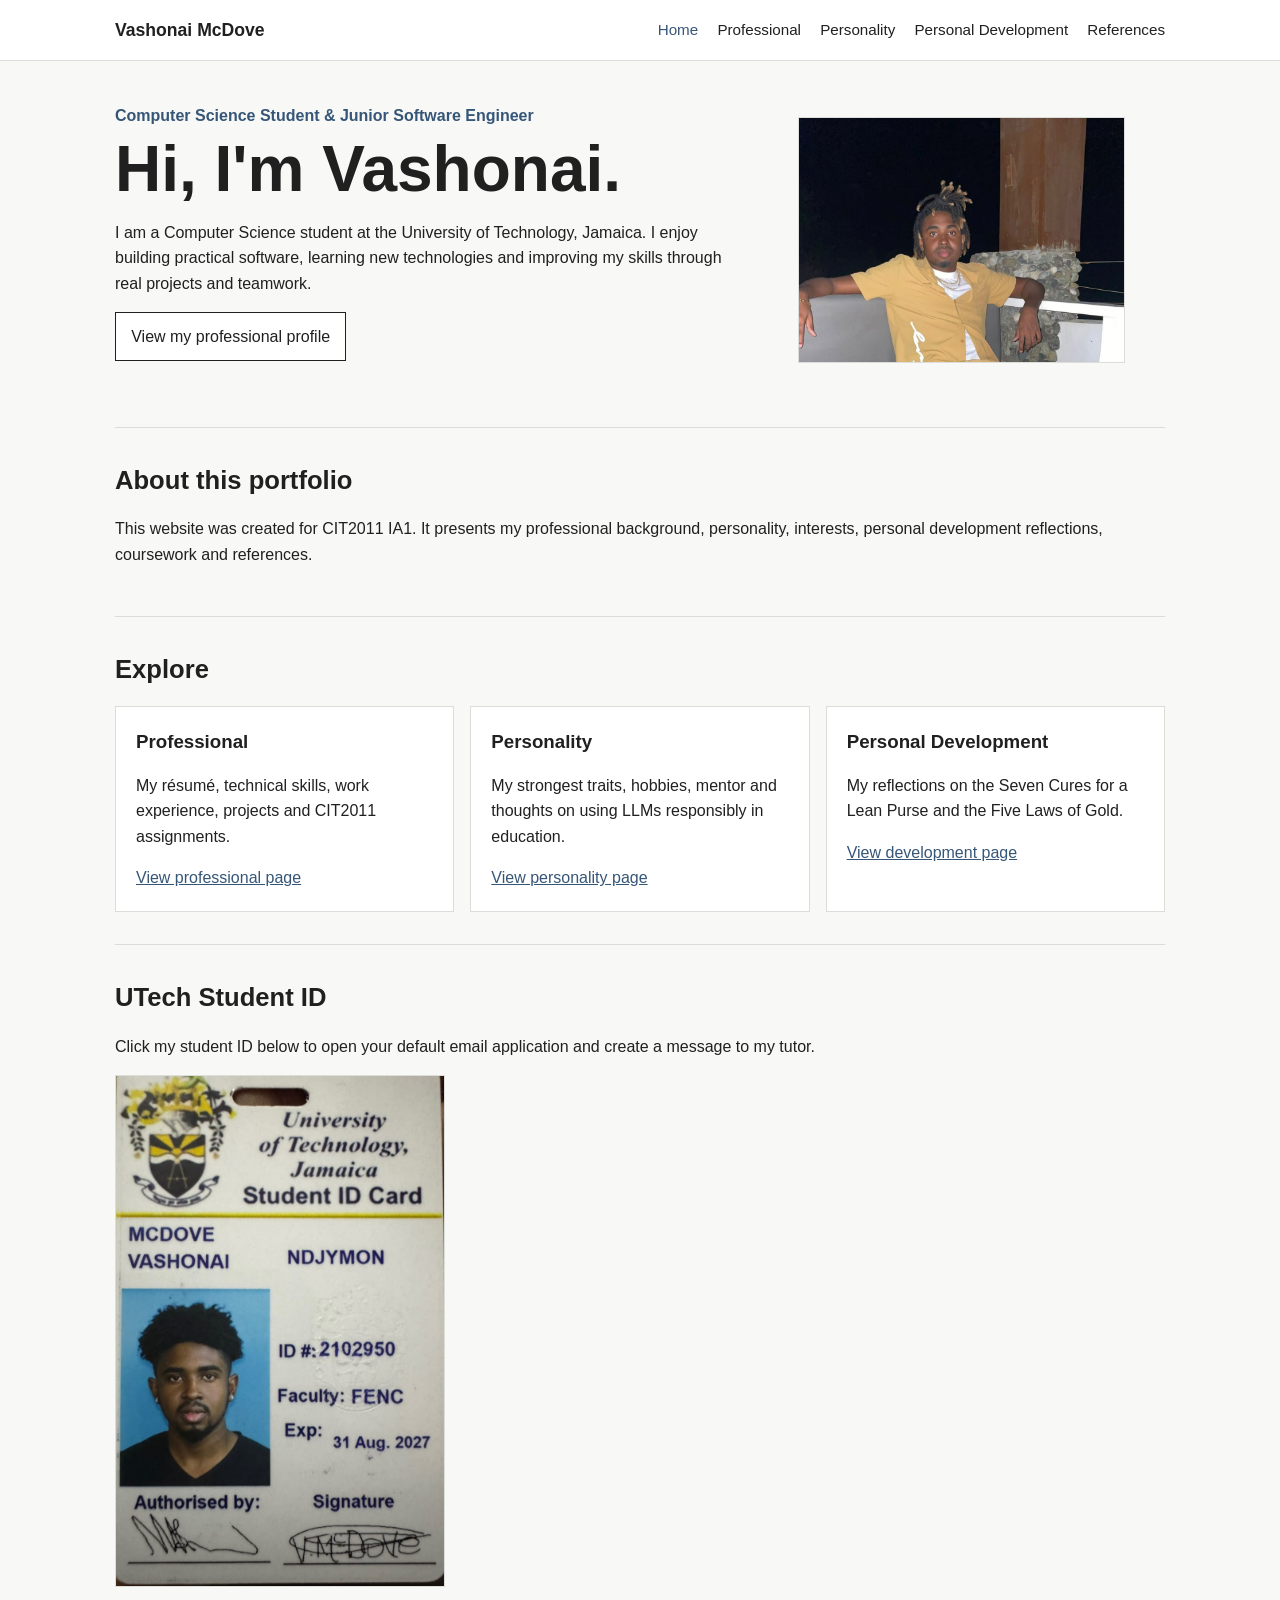
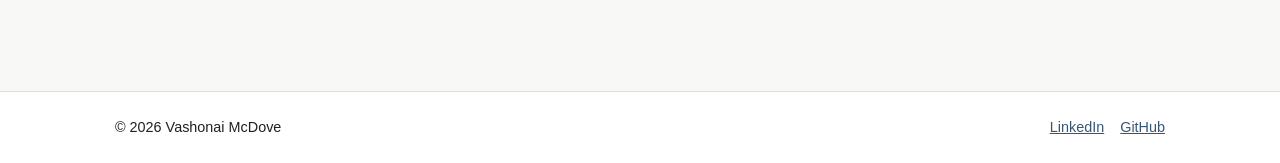
<file: Codes/index.html>
<!DOCTYPE html>
<html lang="en">
<head>
  <meta charset="UTF-8">
  <meta name="viewport" content="width=device-width, initial-scale=1.0">
  <meta name="description" content="Portfolio website for Vashonai McDove, Computer Science student at the University of Technology, Jamaica.">
  <title>Vashonai McDove | Portfolio</title>
  <link rel="stylesheet" href="../style.css">
</head>
<body>
  <header class="site-header">
    <div class="nav-wrap">
      <p class="brand">Vashonai McDove</p>
      <nav aria-label="Main navigation">
        <ul>
          <li><a href="index.html" aria-current="page">Home</a></li>
          <li><a href="professional.html">Professional</a></li>
          <li><a href="personality.html">Personality</a></li>
          <li><a href="development.html">Personal Development</a></li>
          <li><a href="references.html">References</a></li>
        </ul>
      </nav>
    </div>
  </header>

  <main>
    <section class="hero">
      <div class="hero-copy">
        <p class="eyebrow">Computer Science Student &amp; Junior Software Engineer</p>
        <h1>Hi, I'm Vashonai.</h1>
        <p>I am a Computer Science student at the University of Technology, Jamaica. I enjoy building practical software, learning new technologies and improving my skills through real projects and teamwork.</p>
        <p><a class="button-link" href="professional.html">View my professional profile</a></p>
      </div>
      <figure class="hero-photo-wrap">
        <img class="profile-photo" src="../Assets/images/profile.jpeg" alt="Portrait of Vashonai McDove">
      </figure>
    </section>

    <section class="section" id="about">
      <h2 class="section-title">About this portfolio</h2>
      <p>This website was created for CIT2011 IA1. It presents my professional background, personality, interests, personal development reflections, coursework and references.</p>
    </section>

    <section class="section">
      <h2 class="section-title">Explore</h2>
      <div class="grid three">
        <article class="card">
          <h3>Professional</h3>
          <p>My résumé, technical skills, work experience, projects and CIT2011 assignments.</p>
          <a href="professional.html">View professional page</a>
        </article>
        <article class="card">
          <h3>Personality</h3>
          <p>My strongest traits, hobbies, mentor and thoughts on using LLMs responsibly in education.</p>
          <a href="personality.html">View personality page</a>
        </article>
        <article class="card">
          <h3>Personal Development</h3>
          <p>My reflections on the Seven Cures for a Lean Purse and the Five Laws of Gold.</p>
          <a href="development.html">View development page</a>
        </article>
      </div>
    </section>

    <section class="section">
      <h2 class="section-title">UTech Student ID</h2>
      <p>Click my student ID below to open your default email application and create a message to my tutor.</p>
      <a class="id-mail-link" href="mailto:CAnuli@utech.edu.jm?subject=CIT2011%20IA1%20Portfolio%20-%20Vashonai%20McDove%20-%202102950" aria-label="Email CIT2011 tutor C. Anuli">
        <img class="student-id-image" src="../Assets/images/utech-id.jpeg" alt="University of Technology Jamaica student ID for Vashonai McDove">
      </a>
    </section>
  </main>

  <footer class="site-footer">
    <div class="footer-wrap">
      <span>&copy; 2026 Vashonai McDove</span>
      <div class="footer-links">
        <a href="https://www.linkedin.com/in/vashonai-mcdove-60224920a/" target="_blank" rel="noopener">LinkedIn</a>
        <a href="https://github.com/vashonai" target="_blank" rel="noopener">GitHub</a>
      </div>
    </div>
  </footer>
</body>
</html>
</file>
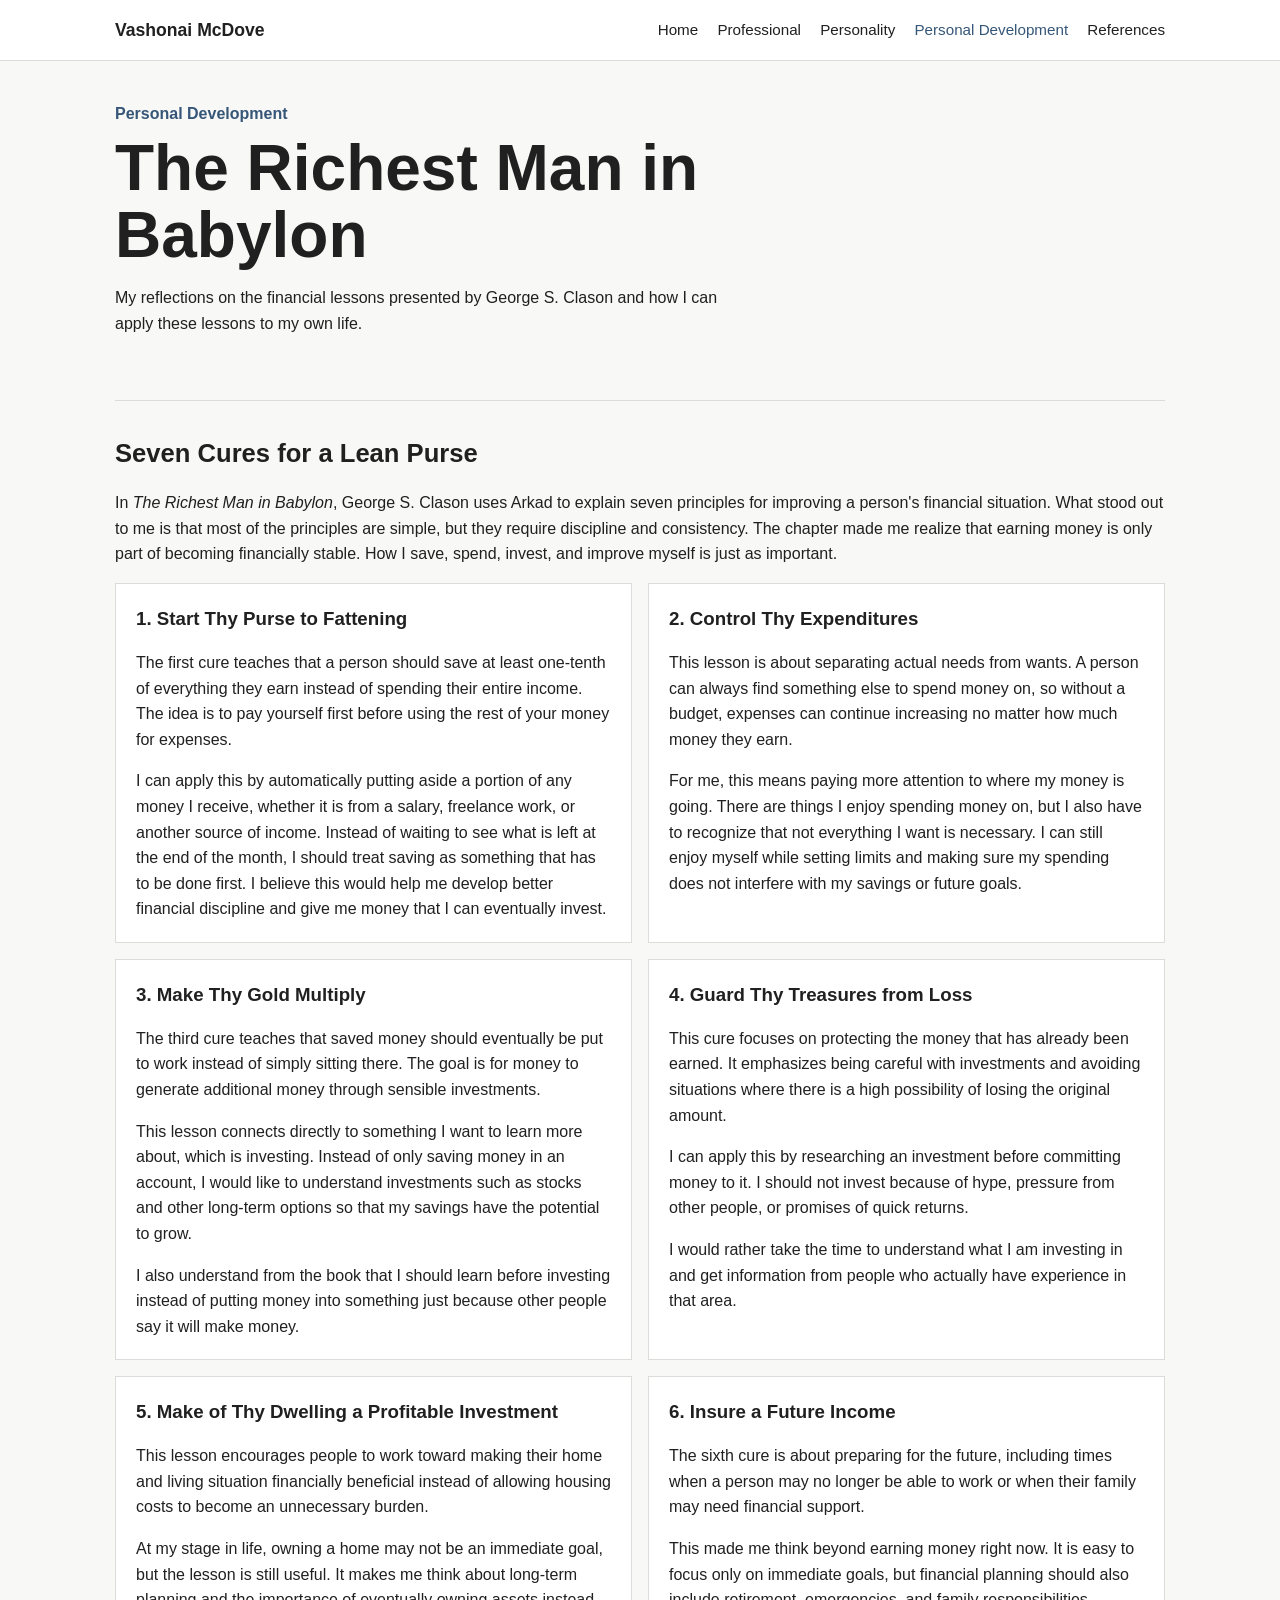
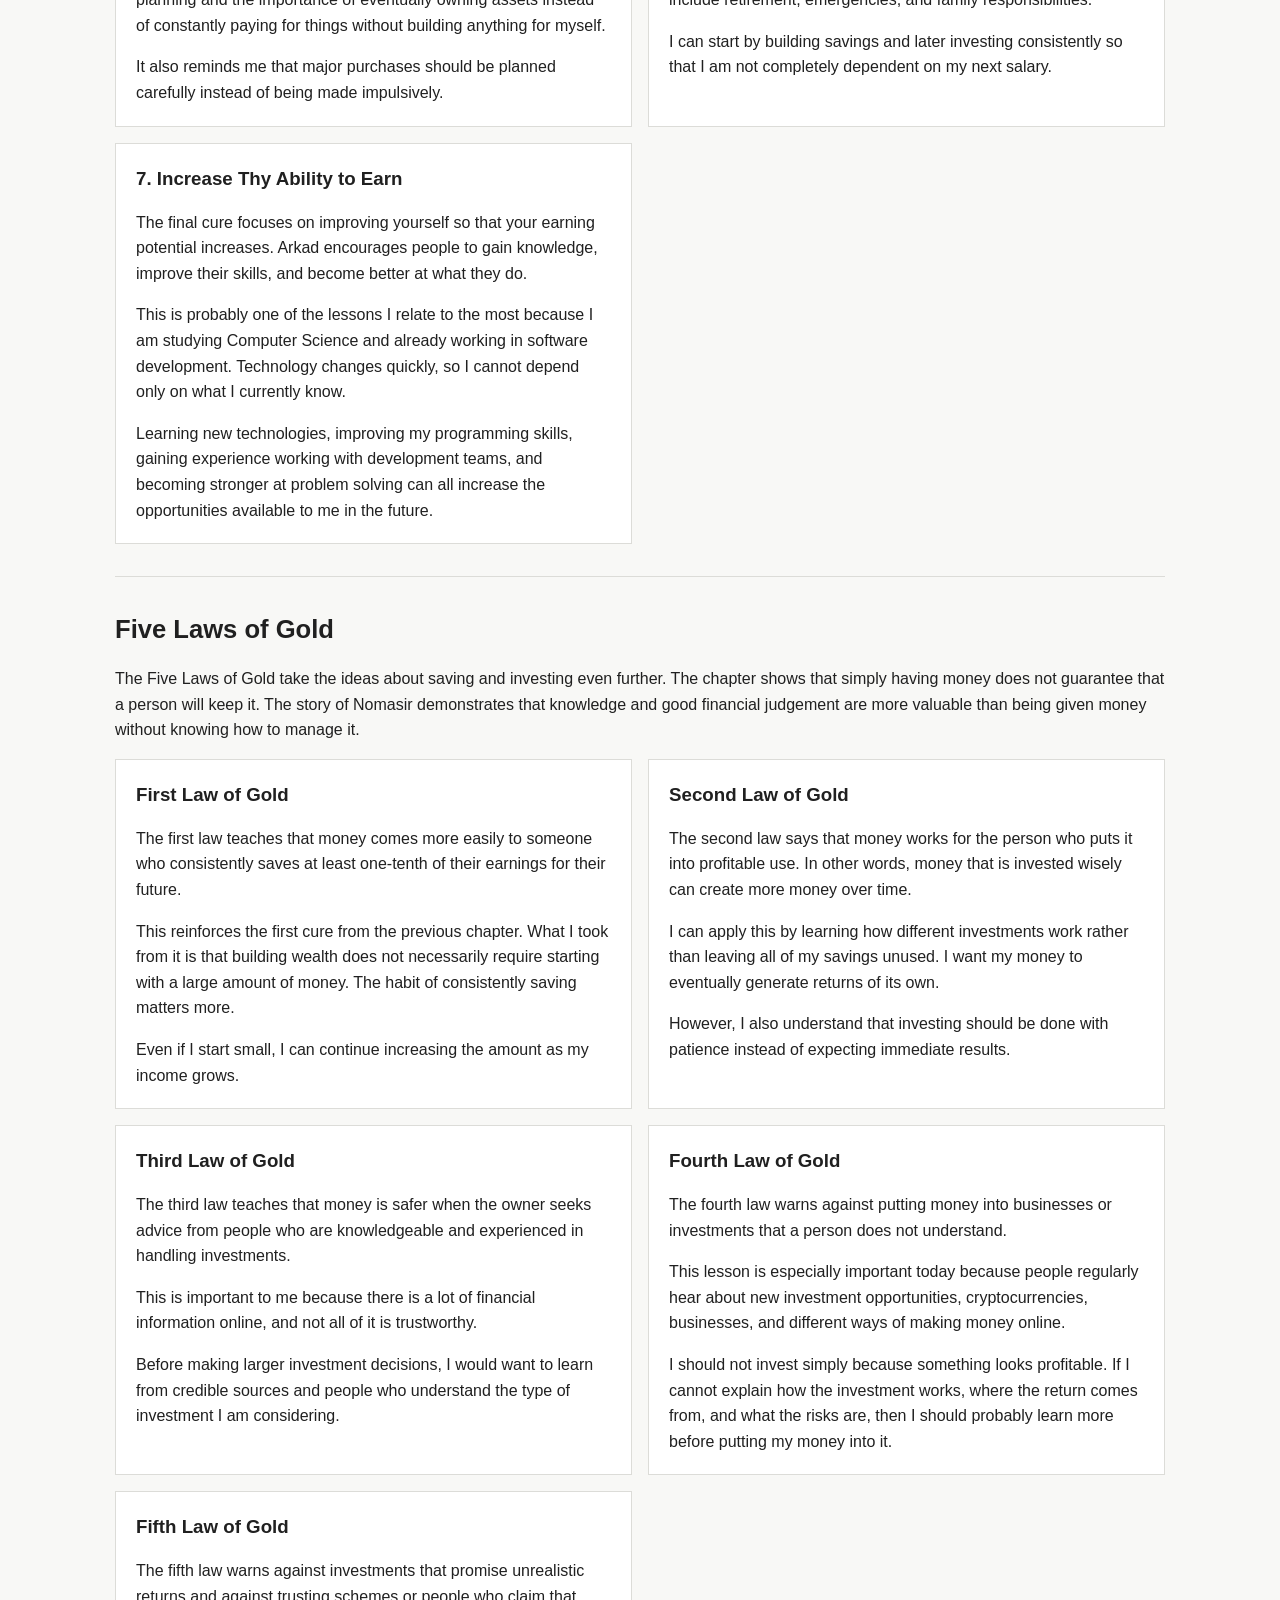
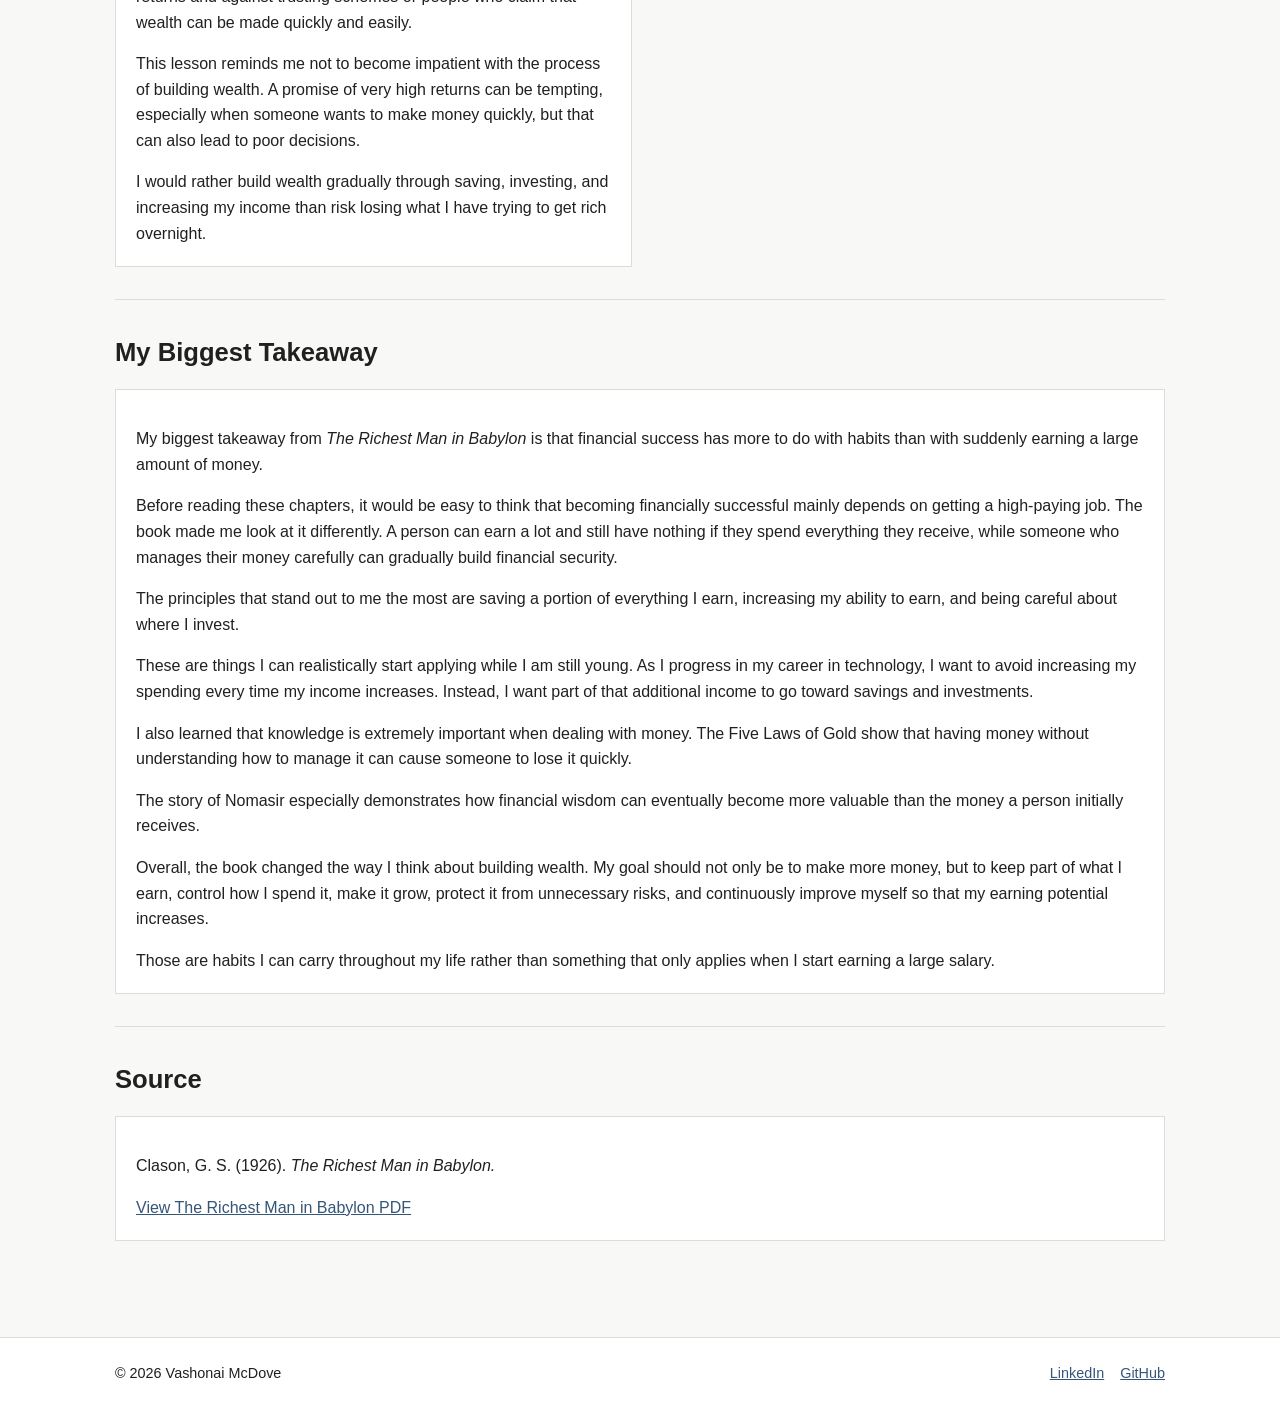
<file: Codes/development.html>
<!doctype html>
<html lang="en">
  <head>
    <meta charset="UTF-8" />
    <meta name="viewport" content="width=device-width, initial-scale=1.0" />
    <meta
      name="description"
      content="Personal development reflections by Vashonai McDove."
    />
    <title>Personal Development | Vashonai McDove</title>
    <link rel="stylesheet" href="../style.css" />
  </head>

  <body>
    <header class="site-header">
      <div class="nav-wrap">
        <p class="brand">Vashonai McDove</p>

        <nav aria-label="Main navigation">
          <ul>
            <li><a href="index.html">Home</a></li>
            <li><a href="professional.html">Professional</a></li>
            <li><a href="personality.html">Personality</a></li>
            <li>
              <a href="development.html" aria-current="page">
                Personal Development
              </a>
            </li>
            <li><a href="references.html">References</a></li>
          </ul>
        </nav>
      </div>
    </header>

    <main>
      <section class="hero">
        <div class="hero-copy">
          <p class="eyebrow">Personal Development</p>

          <h1>The Richest Man in Babylon</h1>

          <p>
            My reflections on the financial lessons presented by George S.
            Clason and how I can apply these lessons to my own life.
          </p>
        </div>
      </section>

      <section class="section">
        <h2 class="section-title">Seven Cures for a Lean Purse</h2>

        <p>
          In <em>The Richest Man in Babylon</em>, George S. Clason uses Arkad to
          explain seven principles for improving a person's financial situation.
          What stood out to me is that most of the principles are simple, but
          they require discipline and consistency. The chapter made me realize
          that earning money is only part of becoming financially stable. How I
          save, spend, invest, and improve myself is just as important.
        </p>

        <div class="grid two">
          <article class="card">
            <h3>1. Start Thy Purse to Fattening</h3>

            <p>
              The first cure teaches that a person should save at least
              one-tenth of everything they earn instead of spending their entire
              income. The idea is to pay yourself first before using the rest of
              your money for expenses.
            </p>

            <p>
              I can apply this by automatically putting aside a portion of any
              money I receive, whether it is from a salary, freelance work, or
              another source of income. Instead of waiting to see what is left
              at the end of the month, I should treat saving as something that
              has to be done first. I believe this would help me develop better
              financial discipline and give me money that I can eventually
              invest.
            </p>
          </article>

          <article class="card">
            <h3>2. Control Thy Expenditures</h3>

            <p>
              This lesson is about separating actual needs from wants. A person
              can always find something else to spend money on, so without a
              budget, expenses can continue increasing no matter how much money
              they earn.
            </p>

            <p>
              For me, this means paying more attention to where my money is
              going. There are things I enjoy spending money on, but I also have
              to recognize that not everything I want is necessary. I can still
              enjoy myself while setting limits and making sure my spending does
              not interfere with my savings or future goals.
            </p>
          </article>

          <article class="card">
            <h3>3. Make Thy Gold Multiply</h3>

            <p>
              The third cure teaches that saved money should eventually be put
              to work instead of simply sitting there. The goal is for money to
              generate additional money through sensible investments.
            </p>

            <p>
              This lesson connects directly to something I want to learn more
              about, which is investing. Instead of only saving money in an
              account, I would like to understand investments such as stocks and
              other long-term options so that my savings have the potential to
              grow.
            </p>

            <p>
              I also understand from the book that I should learn before
              investing instead of putting money into something just because
              other people say it will make money.
            </p>
          </article>

          <article class="card">
            <h3>4. Guard Thy Treasures from Loss</h3>

            <p>
              This cure focuses on protecting the money that has already been
              earned. It emphasizes being careful with investments and avoiding
              situations where there is a high possibility of losing the
              original amount.
            </p>

            <p>
              I can apply this by researching an investment before committing
              money to it. I should not invest because of hype, pressure from
              other people, or promises of quick returns.
            </p>

            <p>
              I would rather take the time to understand what I am investing in
              and get information from people who actually have experience in
              that area.
            </p>
          </article>

          <article class="card">
            <h3>5. Make of Thy Dwelling a Profitable Investment</h3>

            <p>
              This lesson encourages people to work toward making their home and
              living situation financially beneficial instead of allowing
              housing costs to become an unnecessary burden.
            </p>

            <p>
              At my stage in life, owning a home may not be an immediate goal,
              but the lesson is still useful. It makes me think about long-term
              planning and the importance of eventually owning assets instead of
              constantly paying for things without building anything for myself.
            </p>

            <p>
              It also reminds me that major purchases should be planned
              carefully instead of being made impulsively.
            </p>
          </article>

          <article class="card">
            <h3>6. Insure a Future Income</h3>

            <p>
              The sixth cure is about preparing for the future, including times
              when a person may no longer be able to work or when their family
              may need financial support.
            </p>

            <p>
              This made me think beyond earning money right now. It is easy to
              focus only on immediate goals, but financial planning should also
              include retirement, emergencies, and family responsibilities.
            </p>

            <p>
              I can start by building savings and later investing consistently
              so that I am not completely dependent on my next salary.
            </p>
          </article>

          <article class="card">
            <h3>7. Increase Thy Ability to Earn</h3>

            <p>
              The final cure focuses on improving yourself so that your earning
              potential increases. Arkad encourages people to gain knowledge,
              improve their skills, and become better at what they do.
            </p>

            <p>
              This is probably one of the lessons I relate to the most because I
              am studying Computer Science and already working in software
              development. Technology changes quickly, so I cannot depend only
              on what I currently know.
            </p>

            <p>
              Learning new technologies, improving my programming skills,
              gaining experience working with development teams, and becoming
              stronger at problem solving can all increase the opportunities
              available to me in the future.
            </p>
          </article>
        </div>
      </section>

      <section class="section">
        <h2 class="section-title">Five Laws of Gold</h2>

        <p>
          The Five Laws of Gold take the ideas about saving and investing even
          further. The chapter shows that simply having money does not guarantee
          that a person will keep it. The story of Nomasir demonstrates that
          knowledge and good financial judgement are more valuable than being
          given money without knowing how to manage it.
        </p>

        <div class="grid two">
          <article class="card">
            <h3>First Law of Gold</h3>

            <p>
              The first law teaches that money comes more easily to someone who
              consistently saves at least one-tenth of their earnings for their
              future.
            </p>

            <p>
              This reinforces the first cure from the previous chapter. What I
              took from it is that building wealth does not necessarily require
              starting with a large amount of money. The habit of consistently
              saving matters more.
            </p>

            <p>
              Even if I start small, I can continue increasing the amount as my
              income grows.
            </p>
          </article>

          <article class="card">
            <h3>Second Law of Gold</h3>

            <p>
              The second law says that money works for the person who puts it
              into profitable use. In other words, money that is invested wisely
              can create more money over time.
            </p>

            <p>
              I can apply this by learning how different investments work rather
              than leaving all of my savings unused. I want my money to
              eventually generate returns of its own.
            </p>

            <p>
              However, I also understand that investing should be done with
              patience instead of expecting immediate results.
            </p>
          </article>

          <article class="card">
            <h3>Third Law of Gold</h3>

            <p>
              The third law teaches that money is safer when the owner seeks
              advice from people who are knowledgeable and experienced in
              handling investments.
            </p>

            <p>
              This is important to me because there is a lot of financial
              information online, and not all of it is trustworthy.
            </p>

            <p>
              Before making larger investment decisions, I would want to learn
              from credible sources and people who understand the type of
              investment I am considering.
            </p>
          </article>

          <article class="card">
            <h3>Fourth Law of Gold</h3>

            <p>
              The fourth law warns against putting money into businesses or
              investments that a person does not understand.
            </p>

            <p>
              This lesson is especially important today because people regularly
              hear about new investment opportunities, cryptocurrencies,
              businesses, and different ways of making money online.
            </p>

            <p>
              I should not invest simply because something looks profitable. If
              I cannot explain how the investment works, where the return comes
              from, and what the risks are, then I should probably learn more
              before putting my money into it.
            </p>
          </article>

          <article class="card">
            <h3>Fifth Law of Gold</h3>

            <p>
              The fifth law warns against investments that promise unrealistic
              returns and against trusting schemes or people who claim that
              wealth can be made quickly and easily.
            </p>

            <p>
              This lesson reminds me not to become impatient with the process of
              building wealth. A promise of very high returns can be tempting,
              especially when someone wants to make money quickly, but that can
              also lead to poor decisions.
            </p>

            <p>
              I would rather build wealth gradually through saving, investing,
              and increasing my income than risk losing what I have trying to
              get rich overnight.
            </p>
          </article>
        </div>
      </section>

      <section class="section">
        <h2 class="section-title">My Biggest Takeaway</h2>

        <div class="card">
          <p>
            My biggest takeaway from <em>The Richest Man in Babylon</em> is that
            financial success has more to do with habits than with suddenly
            earning a large amount of money.
          </p>

          <p>
            Before reading these chapters, it would be easy to think that
            becoming financially successful mainly depends on getting a
            high-paying job. The book made me look at it differently. A person
            can earn a lot and still have nothing if they spend everything they
            receive, while someone who manages their money carefully can
            gradually build financial security.
          </p>

          <p>
            The principles that stand out to me the most are saving a portion of
            everything I earn, increasing my ability to earn, and being careful
            about where I invest.
          </p>

          <p>
            These are things I can realistically start applying while I am still
            young. As I progress in my career in technology, I want to avoid
            increasing my spending every time my income increases. Instead, I
            want part of that additional income to go toward savings and
            investments.
          </p>

          <p>
            I also learned that knowledge is extremely important when dealing
            with money. The Five Laws of Gold show that having money without
            understanding how to manage it can cause someone to lose it quickly.
          </p>

          <p>
            The story of Nomasir especially demonstrates how financial wisdom
            can eventually become more valuable than the money a person
            initially receives.
          </p>

          <p>
            Overall, the book changed the way I think about building wealth. My
            goal should not only be to make more money, but to keep part of what
            I earn, control how I spend it, make it grow, protect it from
            unnecessary risks, and continuously improve myself so that my
            earning potential increases.
          </p>

          <p>
            Those are habits I can carry throughout my life rather than
            something that only applies when I start earning a large salary.
          </p>
        </div>
      </section>

      <section class="section">
        <h2 class="section-title">Source</h2>

        <div class="card">
          <p>
            Clason, G. S. (1926).
            <em>The Richest Man in Babylon.</em>
          </p>

          <p>
            <a
              href="https://icrrd.com/public/media/16-05-2021-070111The-RichestMan-in-Babylon.pdf"
              target="_blank"
              rel="noopener"
            >
              View The Richest Man in Babylon PDF
            </a>
          </p>
        </div>
      </section>
    </main>

    <footer class="site-footer">
      <div class="footer-wrap">
        <span>&copy; 2026 Vashonai McDove</span>

        <div class="footer-links">
          <a
            href="https://www.linkedin.com/in/vashonai-mcdove-60224920a/"
            target="_blank"
            rel="noopener"
          >
            LinkedIn
          </a>

          <a href="https://github.com/vashonai" target="_blank" rel="noopener">
            GitHub
          </a>
        </div>
      </div>
    </footer>
  </body>
</html>
</file>
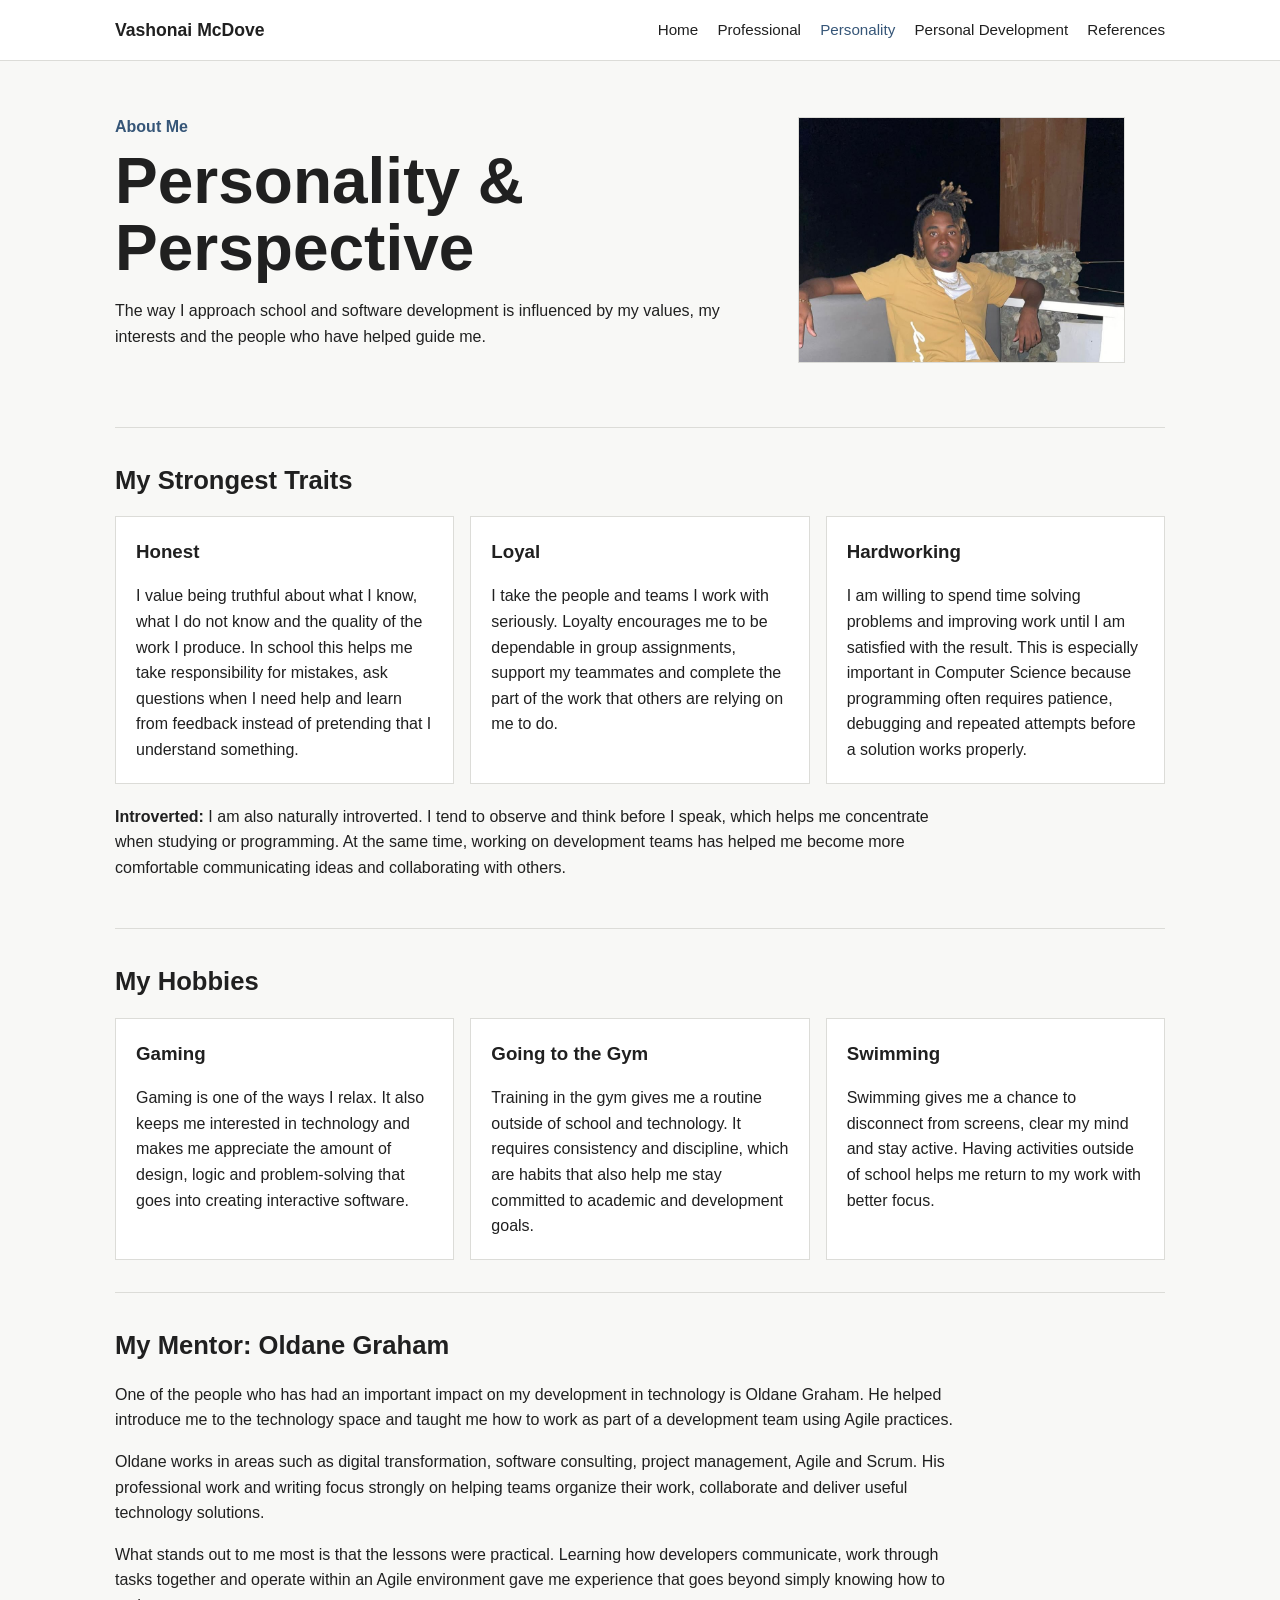
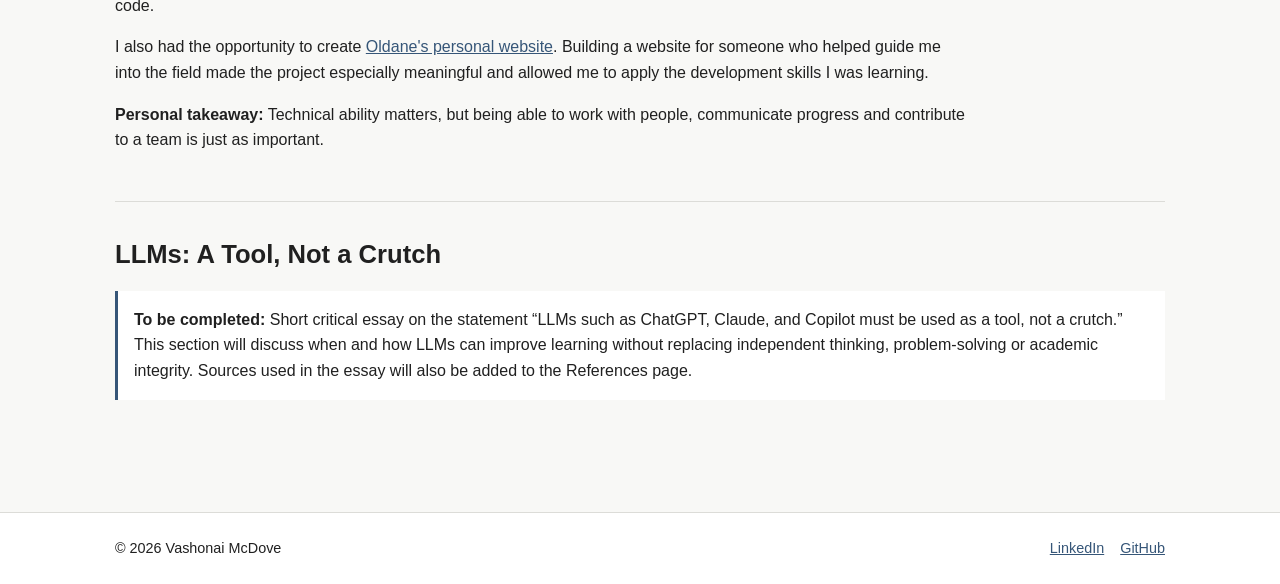
<file: Codes/personality.html>
<!DOCTYPE html>
<html lang="en">
<head>
  <meta charset="UTF-8">
  <meta name="viewport" content="width=device-width, initial-scale=1.0">
  <meta name="description" content="Personality, interests and student reflection by Vashonai McDove.">
  <title>Personality | Vashonai McDove</title>
  <link rel="stylesheet" href="../style.css">
</head>
<body>
  <header class="site-header">
    <div class="nav-wrap">
      <p class="brand">Vashonai McDove</p>
      <nav aria-label="Main navigation">
        <ul>
          <li><a href="index.html">Home</a></li>
          <li><a href="professional.html">Professional</a></li>
          <li><a href="personality.html" aria-current="page">Personality</a></li>
          <li><a href="development.html">Personal Development</a></li>
          <li><a href="references.html">References</a></li>
        </ul>
      </nav>
    </div>
  </header>

  <main>
    <section class="hero">
      <div class="hero-copy">
        <p class="eyebrow">About Me</p>
        <h1>Personality &amp; Perspective</h1>
        <p>The way I approach school and software development is influenced by my values, my interests and the people who have helped guide me.</p>
      </div>
      <figure class="hero-photo-wrap">
        <img class="profile-photo" src="../Assets/images/profile.jpeg" alt="Portrait of Vashonai McDove">
      </figure>
    </section>

    <section class="section">
      <h2 class="section-title">My Strongest Traits</h2>
      <div class="grid three">
        <article class="card">
          <h3>Honest</h3>
          <p>I value being truthful about what I know, what I do not know and the quality of the work I produce. In school this helps me take responsibility for mistakes, ask questions when I need help and learn from feedback instead of pretending that I understand something.</p>
        </article>
        <article class="card">
          <h3>Loyal</h3>
          <p>I take the people and teams I work with seriously. Loyalty encourages me to be dependable in group assignments, support my teammates and complete the part of the work that others are relying on me to do.</p>
        </article>
        <article class="card">
          <h3>Hardworking</h3>
          <p>I am willing to spend time solving problems and improving work until I am satisfied with the result. This is especially important in Computer Science because programming often requires patience, debugging and repeated attempts before a solution works properly.</p>
        </article>
      </div>
      <p class="personal-note"><strong>Introverted:</strong> I am also naturally introverted. I tend to observe and think before I speak, which helps me concentrate when studying or programming. At the same time, working on development teams has helped me become more comfortable communicating ideas and collaborating with others.</p>
    </section>

    <section class="section">
      <h2 class="section-title">My Hobbies</h2>
      <div class="grid three">
        <article class="card">
          <h3>Gaming</h3>
          <p>Gaming is one of the ways I relax. It also keeps me interested in technology and makes me appreciate the amount of design, logic and problem-solving that goes into creating interactive software.</p>
        </article>
        <article class="card">
          <h3>Going to the Gym</h3>
          <p>Training in the gym gives me a routine outside of school and technology. It requires consistency and discipline, which are habits that also help me stay committed to academic and development goals.</p>
        </article>
        <article class="card">
          <h3>Swimming</h3>
          <p>Swimming gives me a chance to disconnect from screens, clear my mind and stay active. Having activities outside of school helps me return to my work with better focus.</p>
        </article>
      </div>
    </section>

    <section class="section mentor-section">
      <h2 class="section-title">My Mentor: Oldane Graham</h2>
      <p>One of the people who has had an important impact on my development in technology is Oldane Graham. He helped introduce me to the technology space and taught me how to work as part of a development team using Agile practices.</p>
      <p>Oldane works in areas such as digital transformation, software consulting, project management, Agile and Scrum. His professional work and writing focus strongly on helping teams organize their work, collaborate and deliver useful technology solutions.</p>
      <p>What stands out to me most is that the lessons were practical. Learning how developers communicate, work through tasks together and operate within an Agile environment gave me experience that goes beyond simply knowing how to code.</p>
      <p>I also had the opportunity to create <a href="https://www.oldanegraham.com" target="_blank" rel="noopener">Oldane's personal website</a>. Building a website for someone who helped guide me into the field made the project especially meaningful and allowed me to apply the development skills I was learning.</p>
      <p><strong>Personal takeaway:</strong> Technical ability matters, but being able to work with people, communicate progress and contribute to a team is just as important.</p>
    </section>

    <section class="section">
      <h2 class="section-title">LLMs: A Tool, Not a Crutch</h2>
      <article>
        <p class="placeholder"><strong>To be completed:</strong> Short critical essay on the statement “LLMs such as ChatGPT, Claude, and Copilot must be used as a tool, not a crutch.” This section will discuss when and how LLMs can improve learning without replacing independent thinking, problem-solving or academic integrity. Sources used in the essay will also be added to the References page.</p>
      </article>
    </section>
  </main>

  <footer class="site-footer">
    <div class="footer-wrap">
      <span>&copy; 2026 Vashonai McDove</span>
      <div class="footer-links">
        <a href="https://www.linkedin.com/in/vashonai-mcdove-60224920a/" target="_blank" rel="noopener">LinkedIn</a>
        <a href="https://github.com/vashonai" target="_blank" rel="noopener">GitHub</a>
      </div>
    </div>
  </footer>
</body>
</html>
</file>
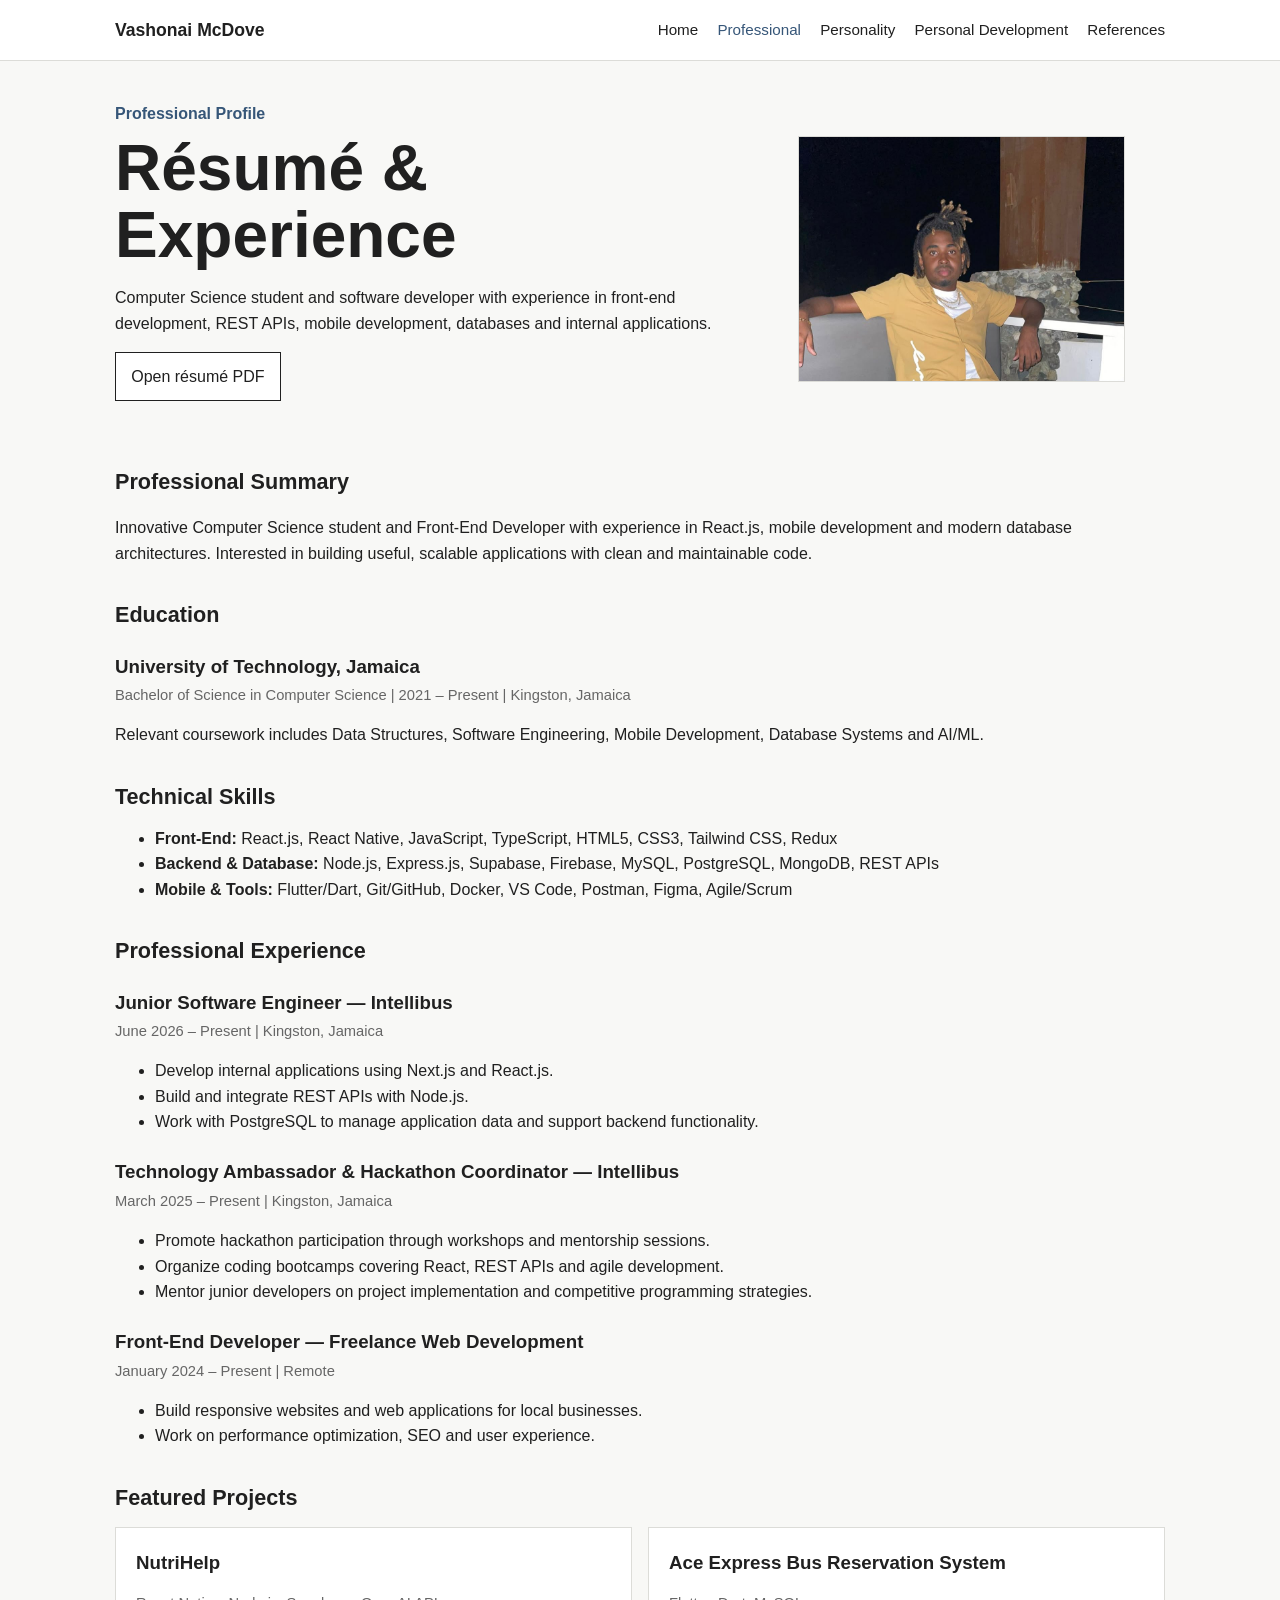
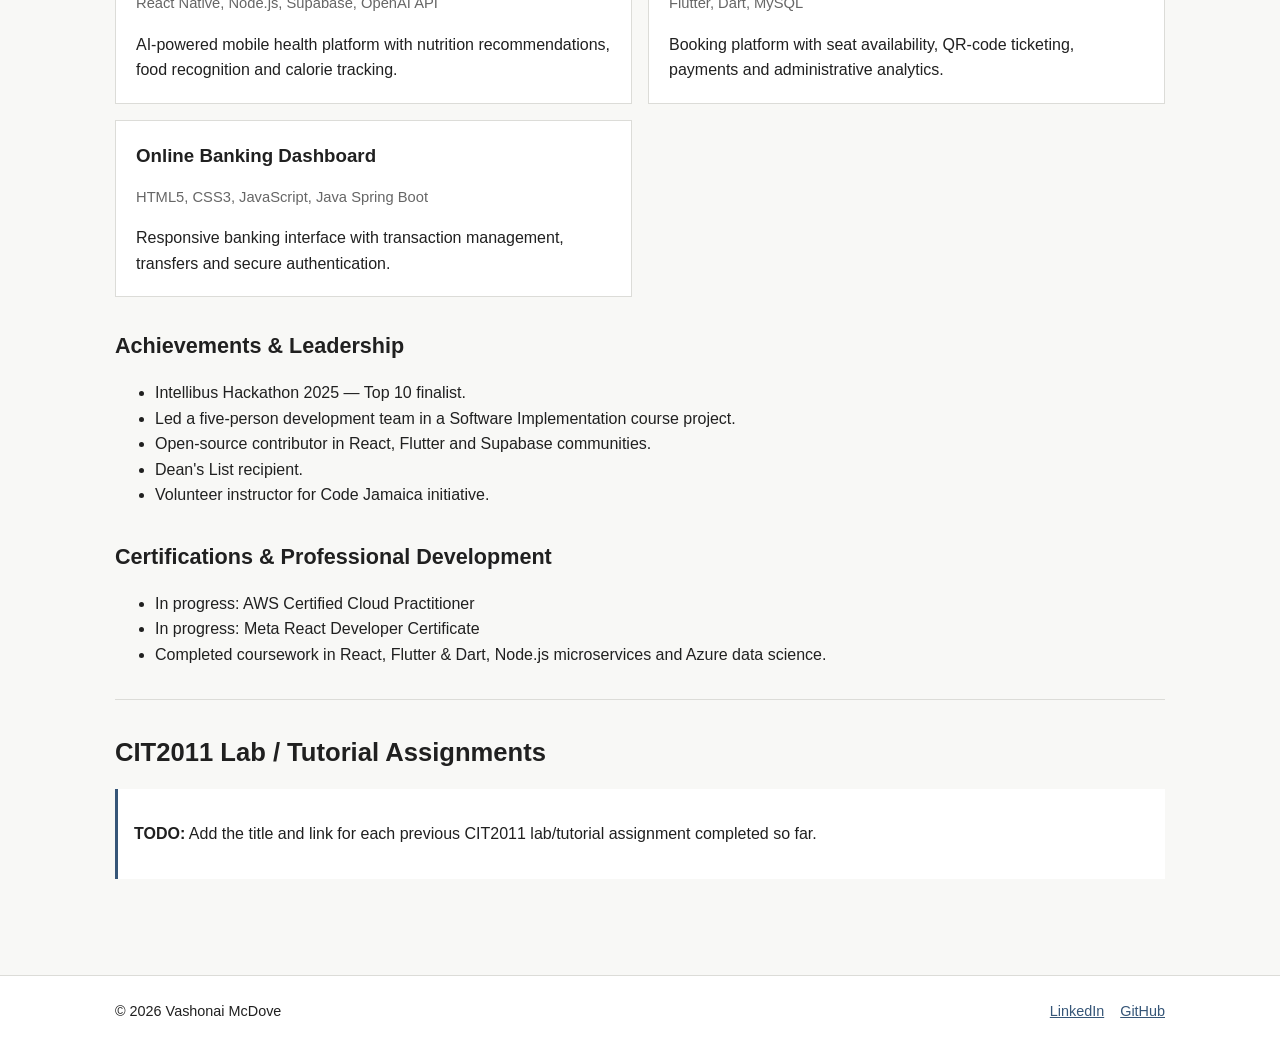
<file: Codes/professional.html>
<!DOCTYPE html>
<html lang="en">
<head>
  <meta charset="UTF-8">
  <meta name="viewport" content="width=device-width, initial-scale=1.0">
  <meta name="description" content="Professional portfolio and résumé for Vashonai McDove.">
  <title>Professional | Vashonai McDove</title>
  <link rel="stylesheet" href="../style.css">
</head>
<body>
  <header class="site-header">
    <div class="nav-wrap">
      <p class="brand">Vashonai McDove</p>
      <nav aria-label="Main navigation">
        <ul>
          <li><a href="index.html">Home</a></li>
          <li><a href="professional.html" aria-current="page">Professional</a></li>
          <li><a href="personality.html">Personality</a></li>
          <li><a href="development.html">Personal Development</a></li>
          <li><a href="references.html">References</a></li>
        </ul>
      </nav>
    </div>
  </header>

  <main>
    <section class="hero">
      <div class="hero-copy">
        <p class="eyebrow">Professional Profile</p>
        <h1>Résumé & Experience</h1>
        <p>Computer Science student and software developer with experience in front-end development, REST APIs, mobile development, databases and internal applications.</p>
        <p><a class="button-link" href="../Assets/documents/Vashonai_McDove_Resume.pdf" target="_blank">Open résumé PDF</a></p>
      </div>
      <figure class="hero-photo-wrap">
        <img class="profile-photo" src="../Assets/images/profile.jpeg" alt="Portrait of Vashonai McDove">
      </figure>
    </section>

    <section class="resume-section">
      <h2>Professional Summary</h2>
      <p>Innovative Computer Science student and Front-End Developer with experience in React.js, mobile development and modern database architectures. Interested in building useful, scalable applications with clean and maintainable code.</p>
    </section>

    <section class="resume-section">
      <h2>Education</h2>
      <article class="resume-item">
        <h3>University of Technology, Jamaica</h3>
        <p class="meta">Bachelor of Science in Computer Science | 2021 – Present | Kingston, Jamaica</p>
        <p>Relevant coursework includes Data Structures, Software Engineering, Mobile Development, Database Systems and AI/ML.</p>
      </article>
    </section>

    <section class="resume-section">
      <h2>Technical Skills</h2>
      <ul class="clean-list">
        <li><strong>Front-End:</strong> React.js, React Native, JavaScript, TypeScript, HTML5, CSS3, Tailwind CSS, Redux</li>
        <li><strong>Backend & Database:</strong> Node.js, Express.js, Supabase, Firebase, MySQL, PostgreSQL, MongoDB, REST APIs</li>
        <li><strong>Mobile & Tools:</strong> Flutter/Dart, Git/GitHub, Docker, VS Code, Postman, Figma, Agile/Scrum</li>
      </ul>
    </section>

    <section class="resume-section">
      <h2>Professional Experience</h2>
      <article class="resume-item">
        <h3>Junior Software Engineer — Intellibus</h3>
        <p class="meta">June 2026 – Present | Kingston, Jamaica</p>
        <ul>
          <li>Develop internal applications using Next.js and React.js.</li>
          <li>Build and integrate REST APIs with Node.js.</li>
          <li>Work with PostgreSQL to manage application data and support backend functionality.</li>
        </ul>
      </article>

      <article class="resume-item">
        <h3>Technology Ambassador & Hackathon Coordinator — Intellibus</h3>
        <p class="meta">March 2025 – Present | Kingston, Jamaica</p>
        <ul>
          <li>Promote hackathon participation through workshops and mentorship sessions.</li>
          <li>Organize coding bootcamps covering React, REST APIs and agile development.</li>
          <li>Mentor junior developers on project implementation and competitive programming strategies.</li>
        </ul>
      </article>

      <article class="resume-item">
        <h3>Front-End Developer — Freelance Web Development</h3>
        <p class="meta">January 2024 – Present | Remote</p>
        <ul>
          <li>Build responsive websites and web applications for local businesses.</li>
          <li>Work on performance optimization, SEO and user experience.</li>
        </ul>
      </article>
    </section>

    <section class="resume-section">
      <h2>Featured Projects</h2>
      <div class="grid two">
        <article class="card">
          <h3>NutriHelp</h3>
          <p class="meta">React Native, Node.js, Supabase, OpenAI API</p>
          <p>AI-powered mobile health platform with nutrition recommendations, food recognition and calorie tracking.</p>
        </article>
        <article class="card">
          <h3>Ace Express Bus Reservation System</h3>
          <p class="meta">Flutter, Dart, MySQL</p>
          <p>Booking platform with seat availability, QR-code ticketing, payments and administrative analytics.</p>
        </article>
        <article class="card">
          <h3>Online Banking Dashboard</h3>
          <p class="meta">HTML5, CSS3, JavaScript, Java Spring Boot</p>
          <p>Responsive banking interface with transaction management, transfers and secure authentication.</p>
        </article>
      </div>
    </section>

    <section class="resume-section">
      <h2>Achievements & Leadership</h2>
      <ul>
        <li>Intellibus Hackathon 2025 — Top 10 finalist.</li>
        <li>Led a five-person development team in a Software Implementation course project.</li>
        <li>Open-source contributor in React, Flutter and Supabase communities.</li>
        <li>Dean's List recipient.</li>
        <li>Volunteer instructor for Code Jamaica initiative.</li>
      </ul>
    </section>

    <section class="resume-section">
      <h2>Certifications & Professional Development</h2>
      <ul>
        <li>In progress: AWS Certified Cloud Practitioner</li>
        <li>In progress: Meta React Developer Certificate</li>
        <li>Completed coursework in React, Flutter & Dart, Node.js microservices and Azure data science.</li>
      </ul>
    </section>

    <section class="section">
      <h2 class="section-title">CIT2011 Lab / Tutorial Assignments</h2>
      <div class="placeholder">
        <p><strong>TODO:</strong> Add the title and link for each previous CIT2011 lab/tutorial assignment completed so far.</p>
      </div>
    </section>
  </main>

  <footer class="site-footer">
    <div class="footer-wrap">
      <span>&copy; 2026 Vashonai McDove</span>
      <div class="footer-links">
        <a href="https://www.linkedin.com/in/vashonai-mcdove-60224920a/" target="_blank" rel="noopener">LinkedIn</a>
        <a href="https://github.com/vashonai" target="_blank" rel="noopener">GitHub</a>
      </div>
    </div>
  </footer>
</body>
</html>
</file>
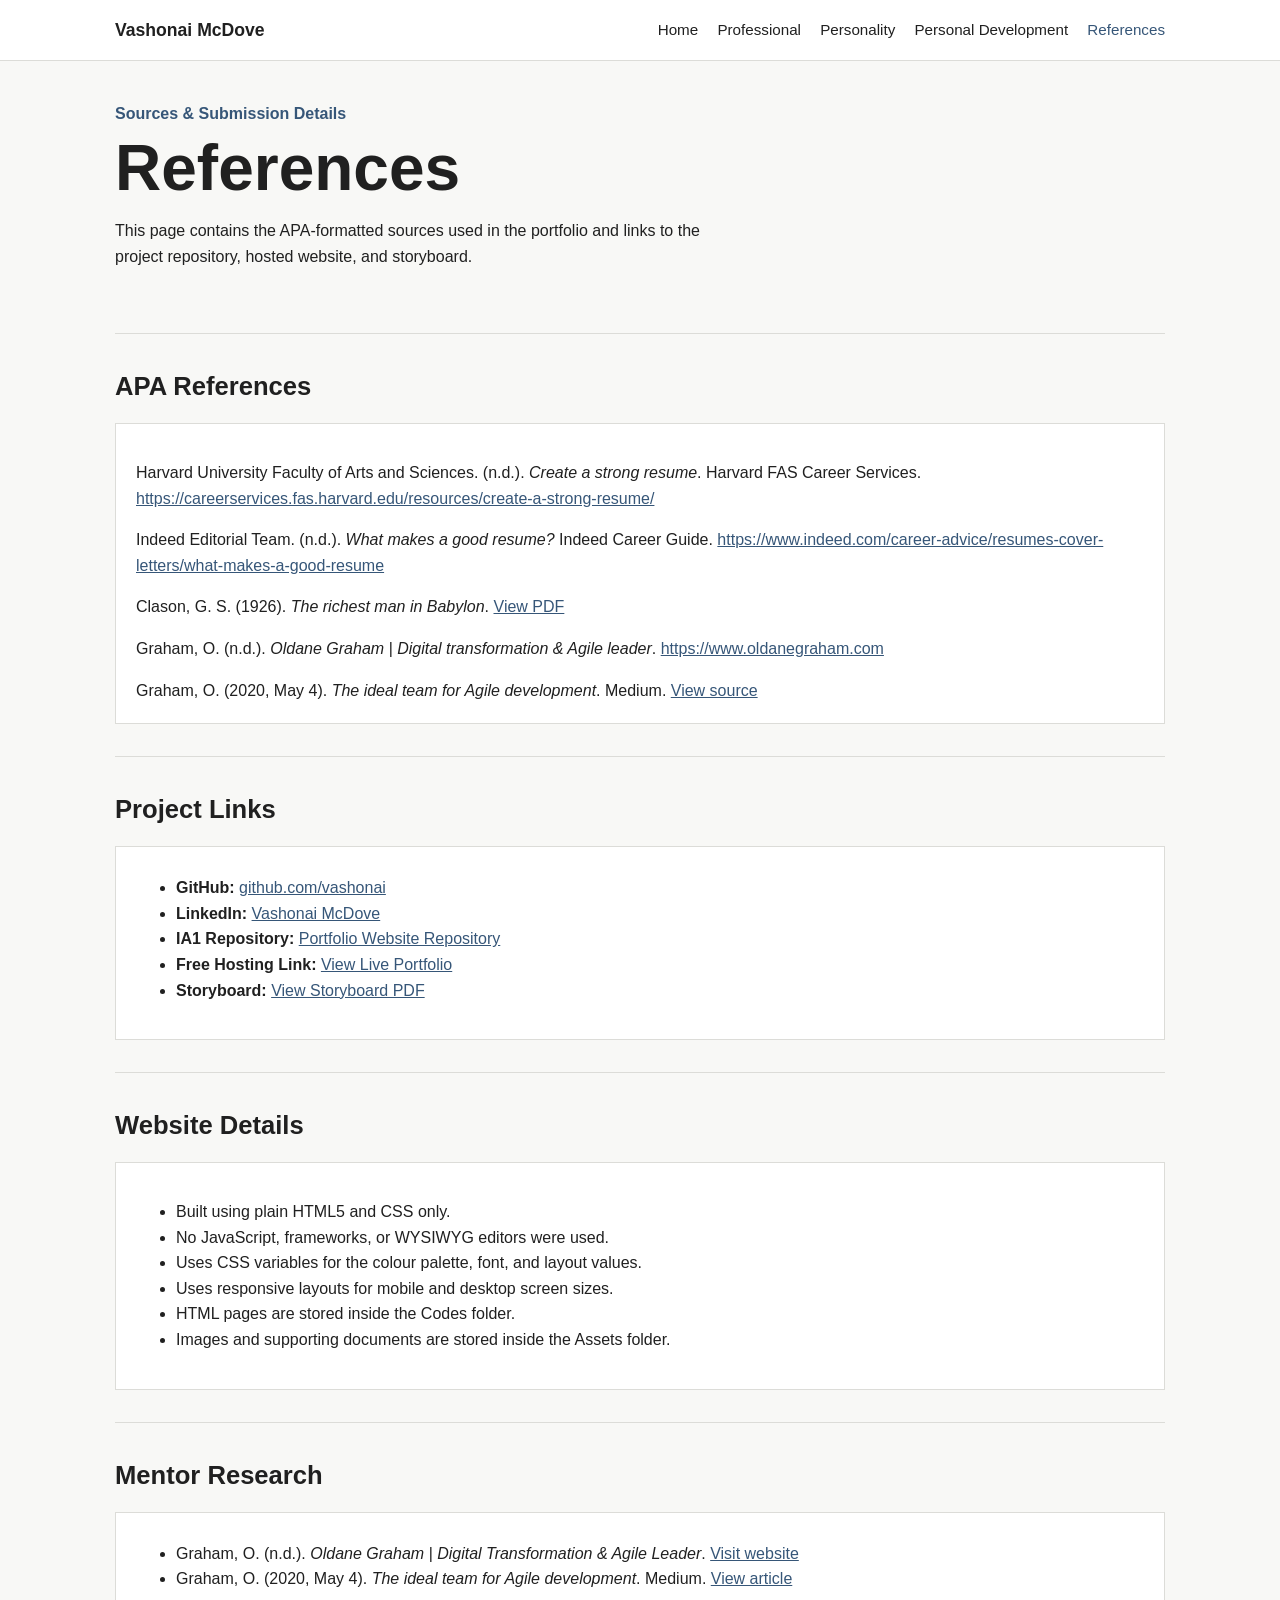
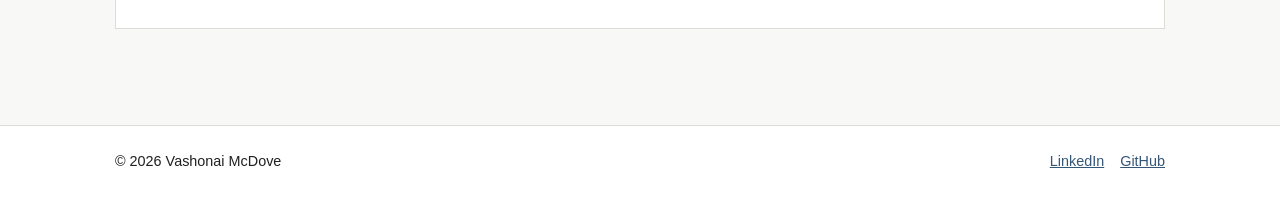
<file: Codes/references.html>
<!doctype html>
<html lang="en">
  <head>
    <meta charset="UTF-8" />
    <meta name="viewport" content="width=device-width, initial-scale=1.0" />
    <meta
      name="description"
      content="References and project information for Vashonai McDove's CIT2011 portfolio."
    />
    <title>References | Vashonai McDove</title>
    <link rel="stylesheet" href="../style.css" />
  </head>

  <body>
    <header class="site-header">
      <div class="nav-wrap">
        <p class="brand">Vashonai McDove</p>

        <nav aria-label="Main navigation">
          <ul>
            <li><a href="index.html">Home</a></li>
            <li><a href="professional.html">Professional</a></li>
            <li><a href="personality.html">Personality</a></li>
            <li><a href="development.html">Personal Development</a></li>
            <li>
              <a href="references.html" aria-current="page">References</a>
            </li>
          </ul>
        </nav>
      </div>
    </header>

    <main>
      <section class="hero">
        <div class="hero-copy">
          <p class="eyebrow">Sources &amp; Submission Details</p>

          <h1>References</h1>

          <p>
            This page contains the APA-formatted sources used in the portfolio
            and links to the project repository, hosted website, and storyboard.
          </p>
        </div>
      </section>

      <section class="section">
        <h2 class="section-title">APA References</h2>

        <div class="card">
          <p>
            Harvard University Faculty of Arts and Sciences. (n.d.).
            <em>Create a strong resume</em>. Harvard FAS Career Services.
            <a
              href="https://careerservices.fas.harvard.edu/resources/create-a-strong-resume/"
              target="_blank"
              rel="noopener"
            >
              https://careerservices.fas.harvard.edu/resources/create-a-strong-resume/
            </a>
          </p>

          <p>
            Indeed Editorial Team. (n.d.).
            <em>What makes a good resume?</em> Indeed Career Guide.
            <a
              href="https://www.indeed.com/career-advice/resumes-cover-letters/what-makes-a-good-resume"
              target="_blank"
              rel="noopener"
            >
              https://www.indeed.com/career-advice/resumes-cover-letters/what-makes-a-good-resume
            </a>
          </p>

          <p>
            Clason, G. S. (1926).
            <em>The richest man in Babylon</em>.
            <a
              href="https://icrrd.com/public/media/16-05-2021-070111The-RichestMan-in-Babylon.pdf"
              target="_blank"
              rel="noopener"
            >
              View PDF
            </a>
          </p>

          <p>
            Graham, O. (n.d.).
            <em>Oldane Graham | Digital transformation &amp; Agile leader</em>.
            <a
              href="https://www.oldanegraham.com"
              target="_blank"
              rel="noopener"
            >
              https://www.oldanegraham.com
            </a>
          </p>

          <p>
            Graham, O. (2020, May 4).
            <em>The ideal team for Agile development</em>. Medium.
            <a
              href="https://oldane-graham.medium.com/the-ideal-team-for-agile-development-4bb1b52fa9c2"
              target="_blank"
              rel="noopener"
            >
              View source
            </a>
          </p>
        </div>
      </section>

      <section class="section">
        <h2 class="section-title">Project Links</h2>

        <div class="card">
          <ul class="clean-list">
            <li>
              <strong>GitHub:</strong>
              <a
                href="https://github.com/vashonai"
                target="_blank"
                rel="noopener"
              >
                github.com/vashonai
              </a>
            </li>

            <li>
              <strong>LinkedIn:</strong>
              <a
                href="https://www.linkedin.com/in/vashonai-mcdove-60224920a/"
                target="_blank"
                rel="noopener"
              >
                Vashonai McDove
              </a>
            </li>

            <li>
              <strong>IA1 Repository:</strong>
              <a
                href="https://github.com/vashonai/Portfolio-Website-2102950_IA1_S1AY27-"
                target="_blank"
                rel="noopener"
              >
                Portfolio Website Repository
              </a>
            </li>

            <li>
              <strong>Free Hosting Link:</strong>
              <a
                href="https://vashonai.github.io/Portfolio-Website-2102950_IA1_S1AY27-/Codes/index.html"
                target="_blank"
                rel="noopener"
              >
                View Live Portfolio
              </a>
            </li>

            <li>
              <strong>Storyboard:</strong>
              <a
                href="../Assets/documents/storyboard-2102950.pdf"
                target="_blank"
                rel="noopener"
              >
                View Storyboard PDF
              </a>
            </li>
          </ul>
        </div>
      </section>

      <section class="section">
        <h2 class="section-title">Website Details</h2>

        <div class="card">
          <ul>
            <li>Built using plain HTML5 and CSS only.</li>
            <li>No JavaScript, frameworks, or WYSIWYG editors were used.</li>
            <li>
              Uses CSS variables for the colour palette, font, and layout
              values.
            </li>
            <li>
              Uses responsive layouts for mobile and desktop screen sizes.
            </li>
            <li>HTML pages are stored inside the Codes folder.</li>
            <li>
              Images and supporting documents are stored inside the Assets
              folder.
            </li>
          </ul>
        </div>
      </section>

      <section class="section">
        <h2 class="section-title">Mentor Research</h2>

        <div class="card">
          <ul class="clean-list">
            <li>
              Graham, O. (n.d.).
              <em>Oldane Graham | Digital Transformation &amp; Agile Leader</em
              >.
              <a
                href="https://www.oldanegraham.com"
                target="_blank"
                rel="noopener"
              >
                Visit website
              </a>
            </li>

            <li>
              Graham, O. (2020, May 4).
              <em>The ideal team for Agile development</em>. Medium.
              <a
                href="https://oldane-graham.medium.com/the-ideal-team-for-agile-development-4bb1b52fa9c2"
                target="_blank"
                rel="noopener"
              >
                View article
              </a>
            </li>
          </ul>
        </div>
      </section>
    </main>

    <footer class="site-footer">
      <div class="footer-wrap">
        <span>&copy; 2026 Vashonai McDove</span>

        <div class="footer-links">
          <a
            href="https://www.linkedin.com/in/vashonai-mcdove-60224920a/"
            target="_blank"
            rel="noopener"
          >
            LinkedIn
          </a>

          <a href="https://github.com/vashonai" target="_blank" rel="noopener">
            GitHub
          </a>
        </div>
      </div>
    </footer>
  </body>
</html>
</file>
<file: style.css>
:root {
  --bg: rgb(248, 248, 246);
  --surface: rgb(255, 255, 255);
  --text: rgb(32, 32, 32);
  --muted: rgb(102, 102, 102);
  --accent: rgb(54, 86, 120);
  --border: rgb(220, 220, 216);
  --font-main: Arial, Helvetica, sans-serif;
  --weight-normal: 400;
  --weight-medium: 600;
  --weight-bold: 700;
  --max-width: 1050px;
}

* {
  box-sizing: border-box;
}

html {
  scroll-behavior: smooth;
}

body {
  margin: 0;
  background: var(--bg);
  color: var(--text);
  font-family: var(--font-main);
  font-weight: var(--weight-normal);
  line-height: 1.6;
}

img {
  max-width: 100%;
  display: block;
}

a {
  color: var(--accent);
}

a:hover,
a:focus {
  text-decoration-thickness: 2px;
}

.site-header {
  background: var(--surface);
  border-bottom: 1px solid var(--border);
}

.nav-wrap {
  width: min(92%, var(--max-width));
  margin: 0 auto;
  padding: 1rem 0;
}

.brand {
  margin: 0 0 0.7rem;
  font-size: 1.1rem;
  font-weight: var(--weight-bold);
}

nav > ul {
  list-style: none;
  padding: 0;
  margin: 0;
  display: flex;
  flex-wrap: wrap;
  gap: 0.85rem 1.2rem;
}

nav a {
  color: var(--text);
  text-decoration: none;
  font-size: 0.95rem;
}

nav a:hover,
nav a[aria-current="page"] {
  color: var(--accent);
}

main {
  width: min(92%, var(--max-width));
  margin: 0 auto;
  padding: 2.5rem 0 4rem;
}

.hero {
  display: grid;
  gap: 2rem;
  align-items: center;
  margin-bottom: 3rem;
}

.hero-copy h1 {
  margin: 0 0 0.5rem;
  font-size: clamp(2rem, 7vw, 4rem);
  line-height: 1.05;
}

.eyebrow {
  margin: 0 0 0.5rem;
  color: var(--accent);
  font-weight: var(--weight-medium);
}

.hero-copy p {
  max-width: 650px;
}

.profile-photo {
  width: 100%;
  max-width: 430px;
  aspect-ratio: 4 / 3;
  object-fit: cover;
  border: 1px solid var(--border);
}

.section {
  padding: 2rem 0;
  border-top: 1px solid var(--border);
}

.section:first-of-type {
  border-top: 0;
}

.section-title {
  margin: 0 0 1rem;
  font-size: 1.6rem;
}

.grid {
  display: grid;
  gap: 1rem;
}

.card {
  background: var(--surface);
  border: 1px solid var(--border);
  padding: 1.25rem;
}

.card h3 {
  margin-top: 0;
  margin-bottom: 0.35rem;
}

.card p:last-child {
  margin-bottom: 0;
}

.meta {
  color: var(--muted);
  font-size: 0.92rem;
}

.resume-section {
  margin-bottom: 2rem;
}

.resume-section h2 {
  margin-bottom: 0.7rem;
  font-size: 1.35rem;
}

.resume-item {
  margin-bottom: 1.4rem;
}

.resume-item h3 {
  margin-bottom: 0.1rem;
}

.resume-item p {
  margin-top: 0.15rem;
}

.resume-item ul,
.clean-list {
  margin-top: 0.5rem;
}

.button-link {
  display: inline-block;
  padding: 0.65rem 0.95rem;
  border: 1px solid var(--text);
  color: var(--text);
  text-decoration: none;
  background: var(--surface);
}

.button-link:hover {
  background: var(--text);
  color: var(--surface);
}

.placeholder {
  padding: 1rem;
  border-left: 3px solid var(--accent);
  background: var(--surface);
}

#student-id {
  max-width: 420px;
}

a[href^="mailto:"] {
  font-weight: var(--weight-medium);
}

.site-footer {
  border-top: 1px solid var(--border);
  background: var(--surface);
}

.footer-wrap {
  width: min(92%, var(--max-width));
  margin: 0 auto;
  padding: 1.5rem 0;
  display: flex;
  flex-wrap: wrap;
  justify-content: space-between;
  gap: 0.75rem 1.5rem;
  font-size: 0.9rem;
}

.footer-links {
  display: flex;
  gap: 1rem;
  flex-wrap: wrap;
}

@media (min-width: 600px) {
  .grid.two {
    grid-template-columns: repeat(2, 1fr);
  }

  .grid.three {
    grid-template-columns: repeat(3, 1fr);
  }
}

@media (min-width: 950px) {
  .nav-wrap {
    display: flex;
    justify-content: space-between;
    align-items: center;
  }

  .brand {
    margin: 0;
  }

  .hero {
    grid-template-columns: 1.2fr 0.8fr;
  }

  .hero-photo-wrap {
    justify-self: end;
  }
}

.student-id-image {
  width: 100%;
  max-width: 330px;
  border: 1px solid var(--border);
}

.id-mail-link {
  display: inline-block;
}

.id-mail-link:hover .student-id-image,
.id-mail-link:focus .student-id-image {
  outline: 2px solid var(--accent);
  outline-offset: 3px;
}

.personal-note {
  max-width: 850px;
  margin-top: 1.25rem;
}

.mentor-section p {
  max-width: 850px;
}
</file>
